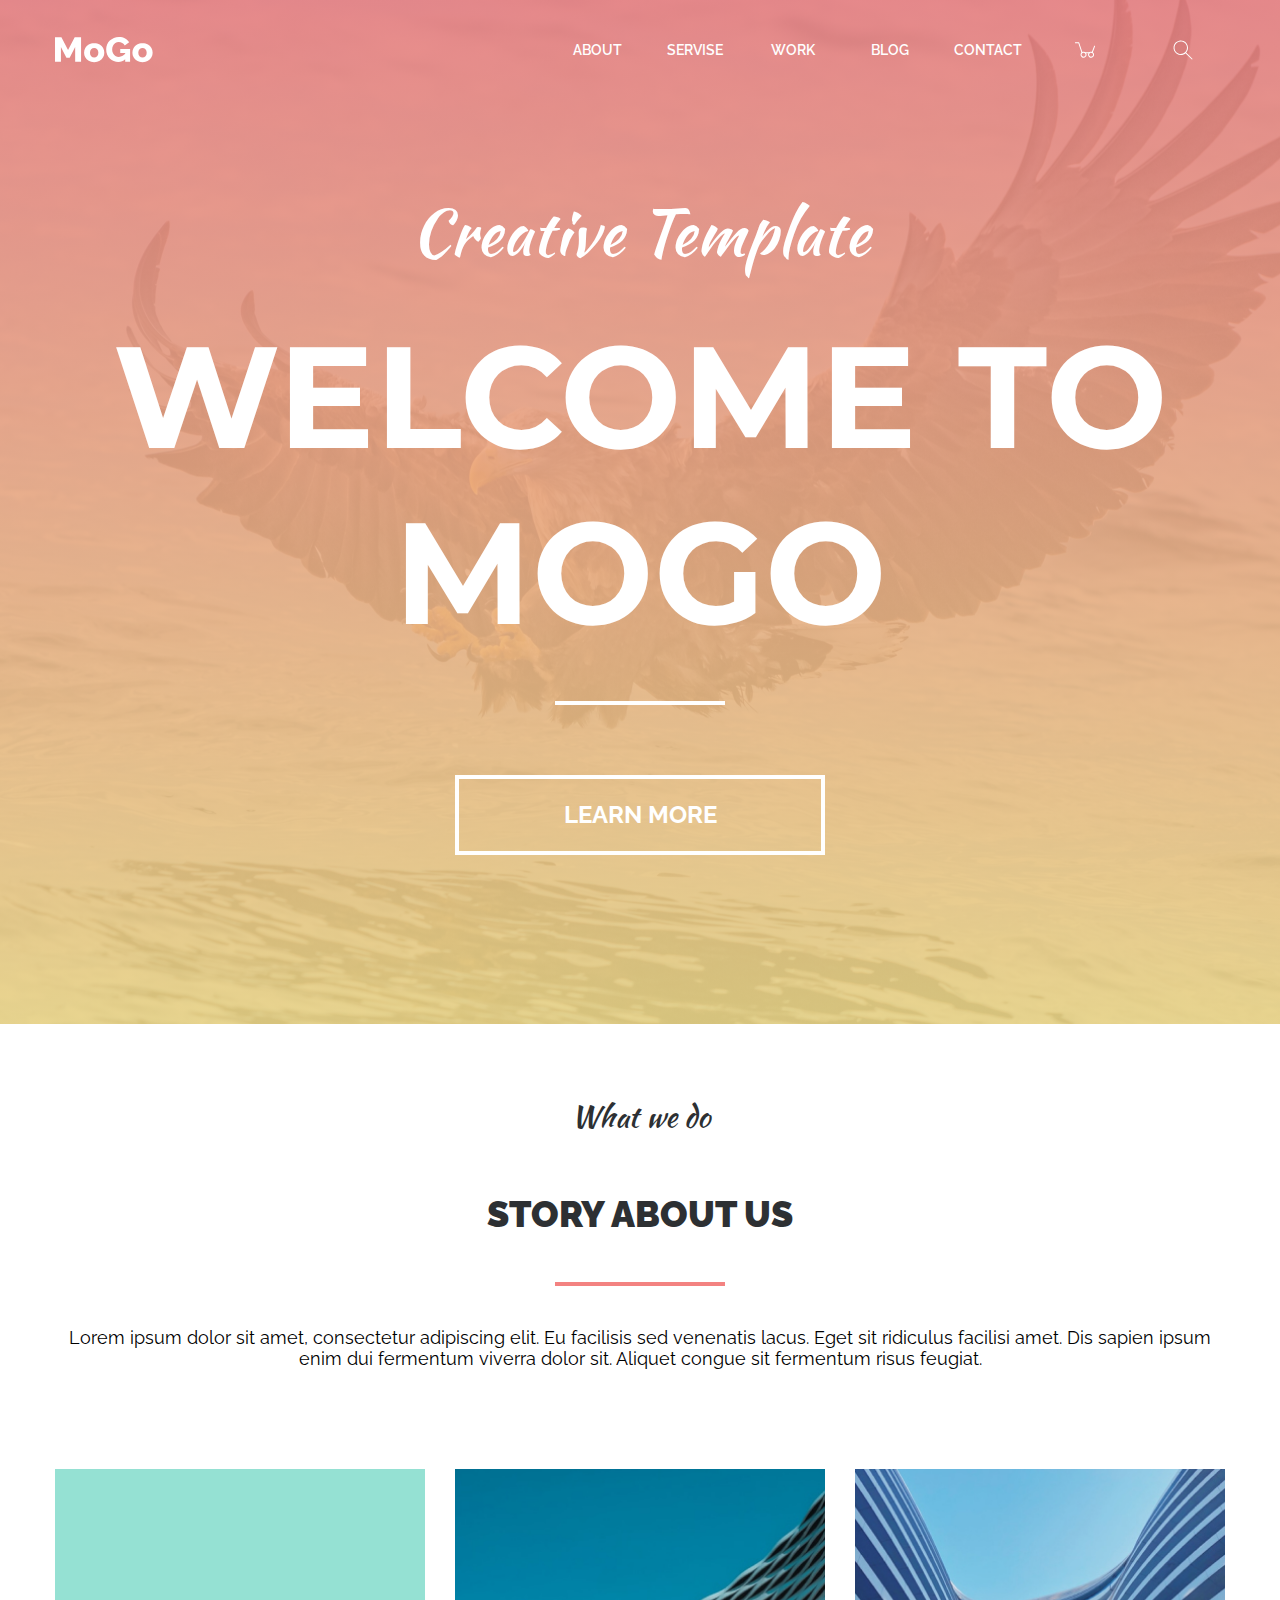
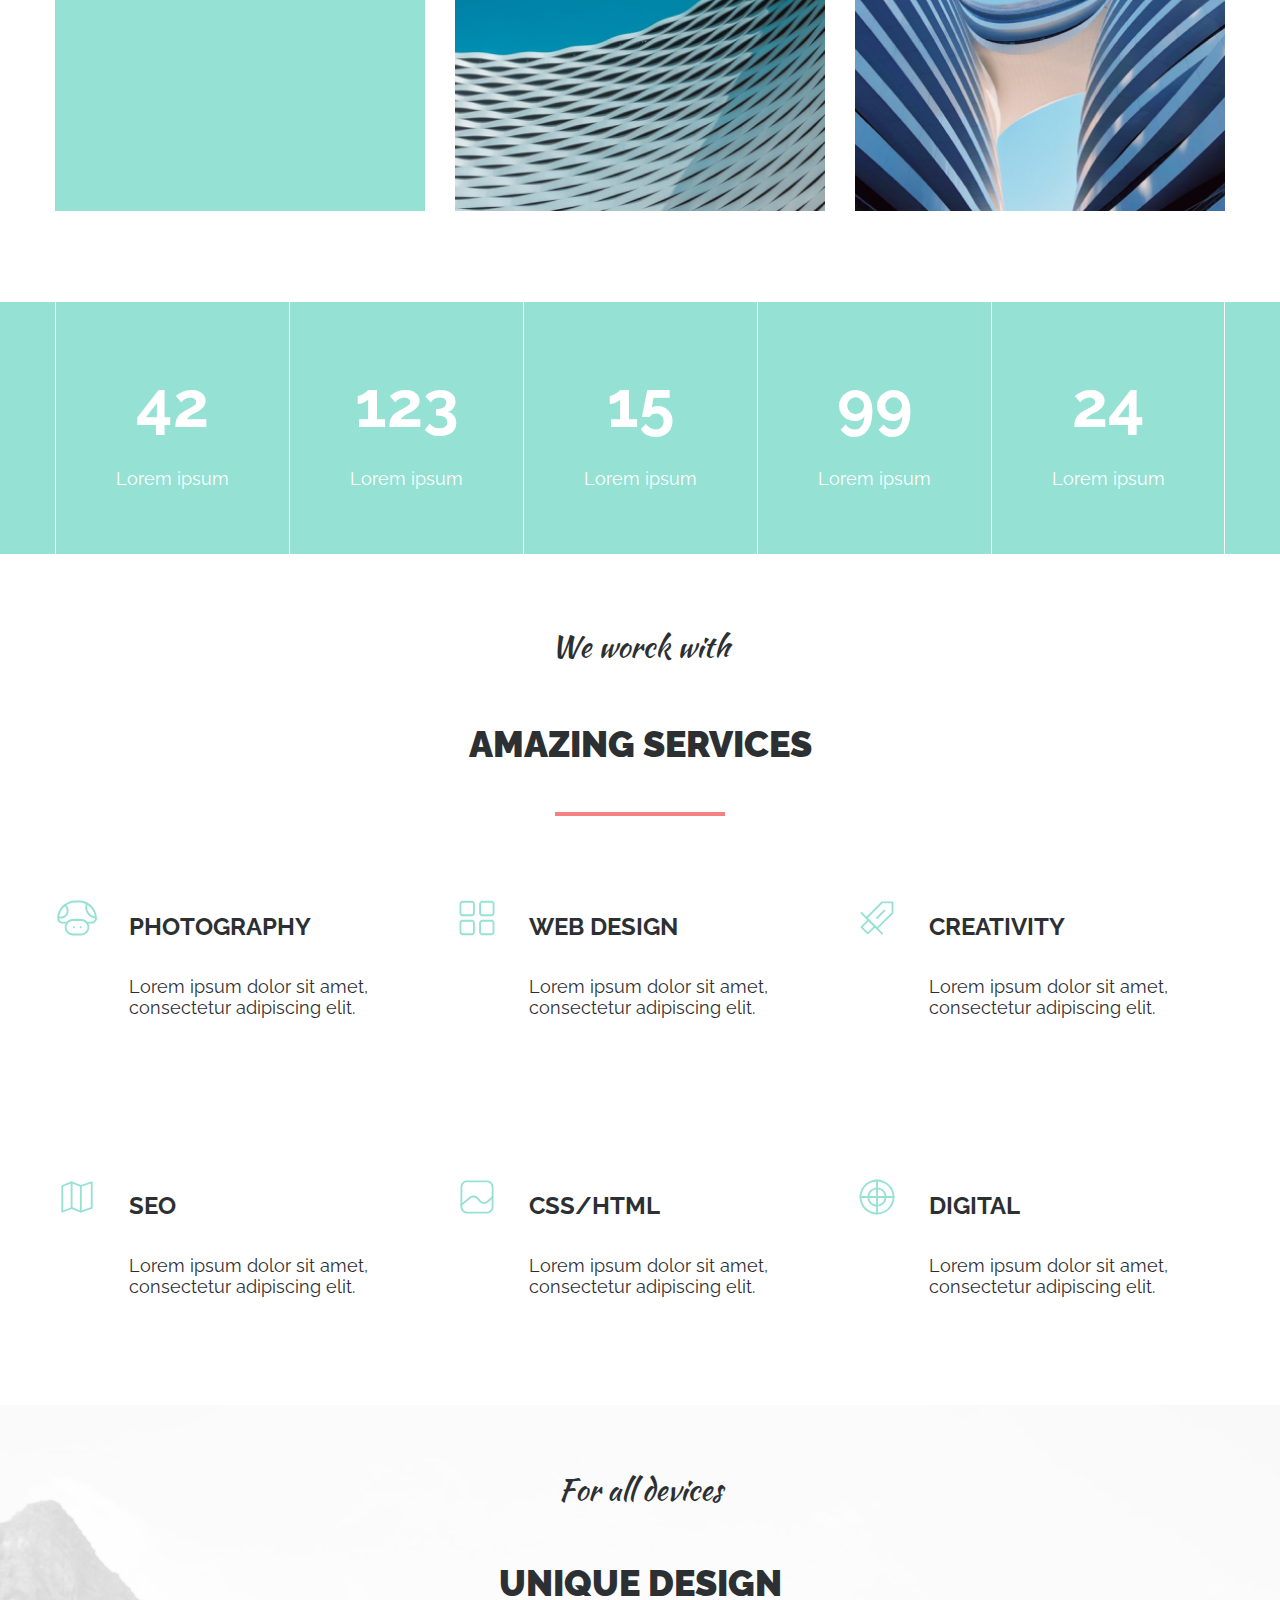
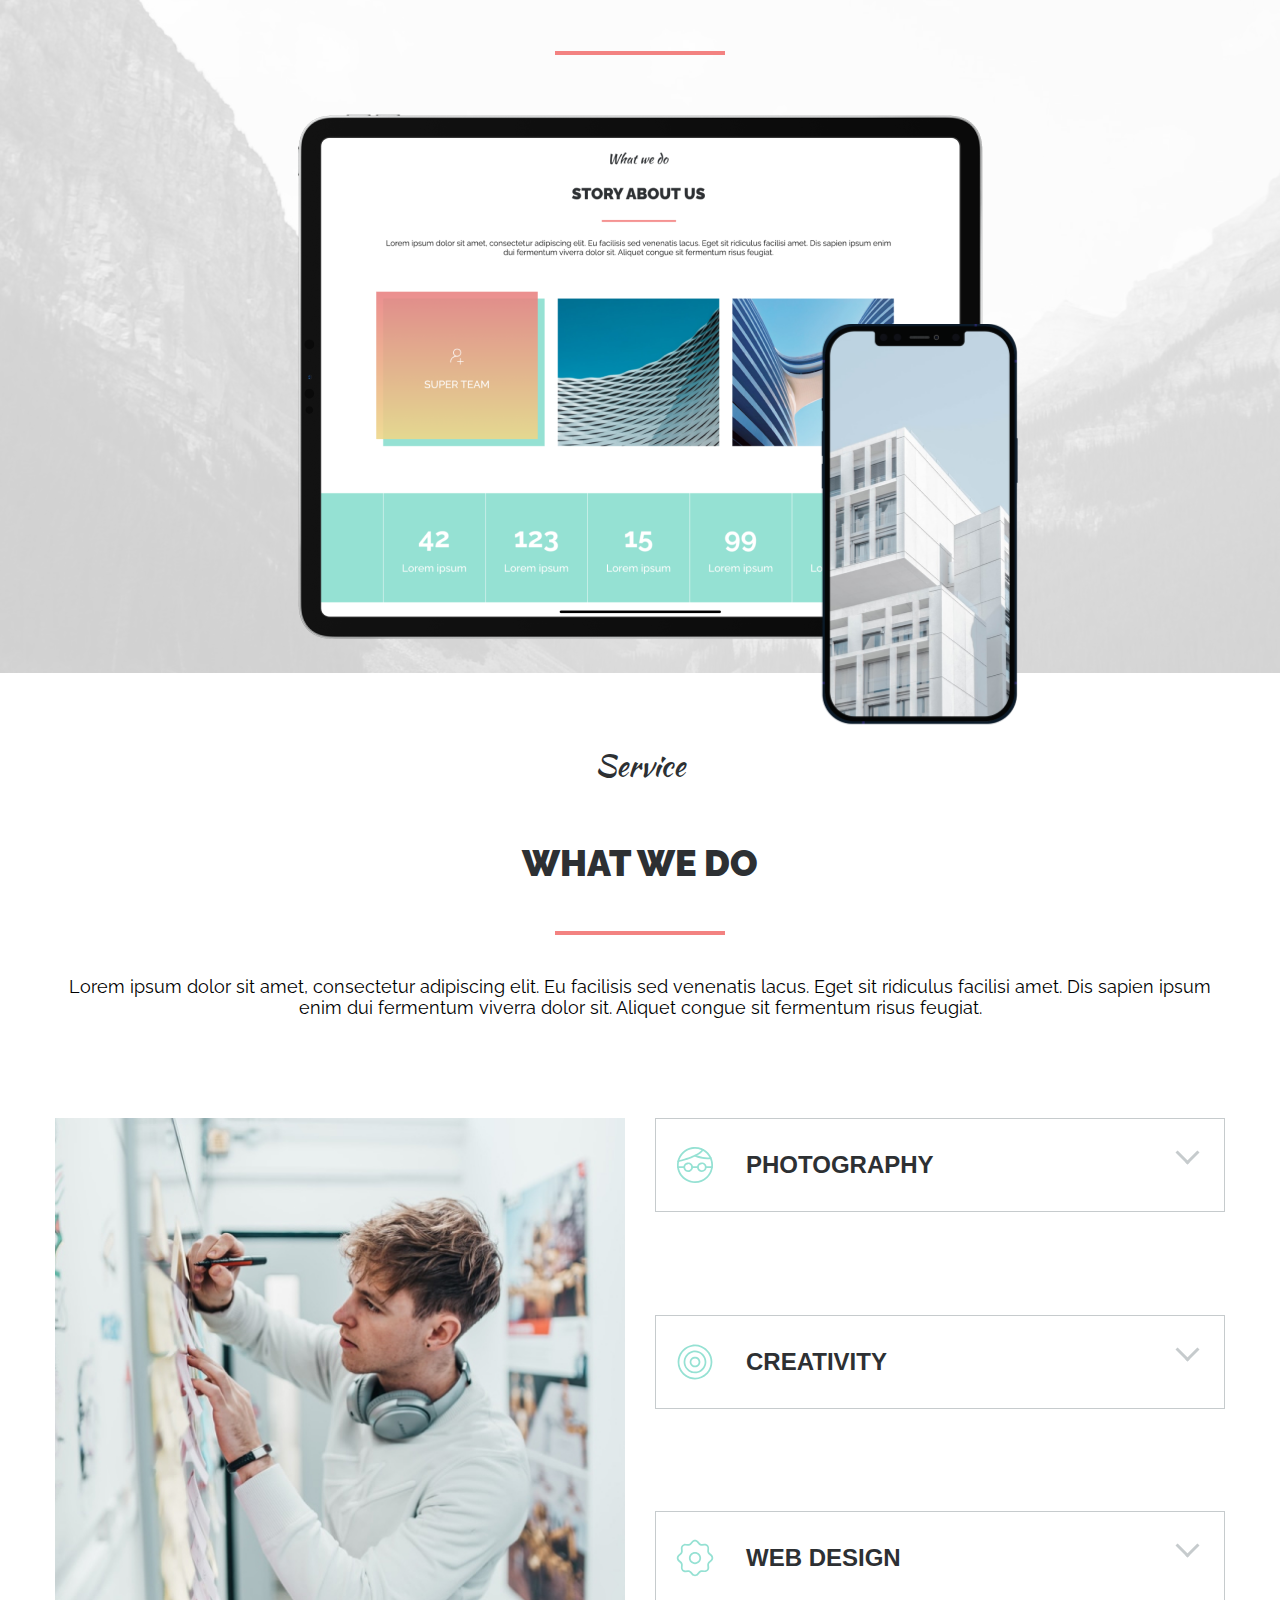
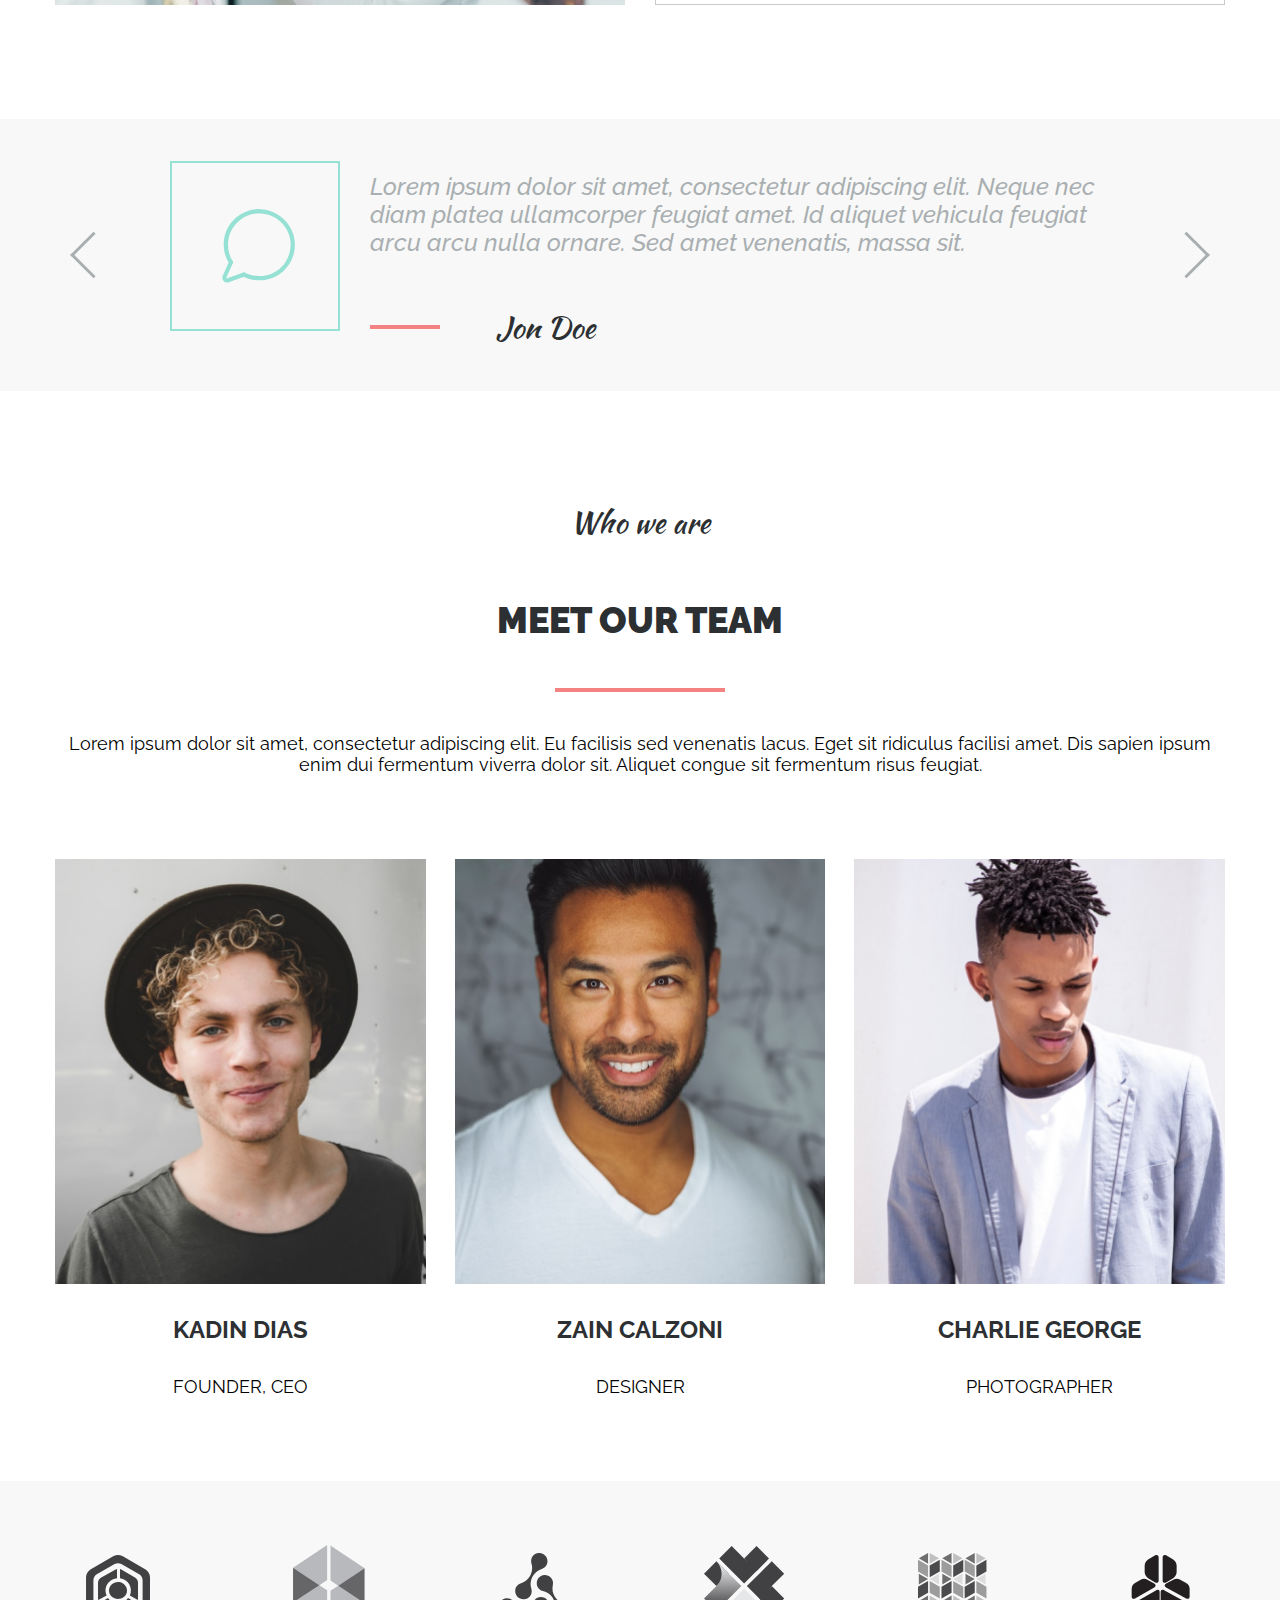
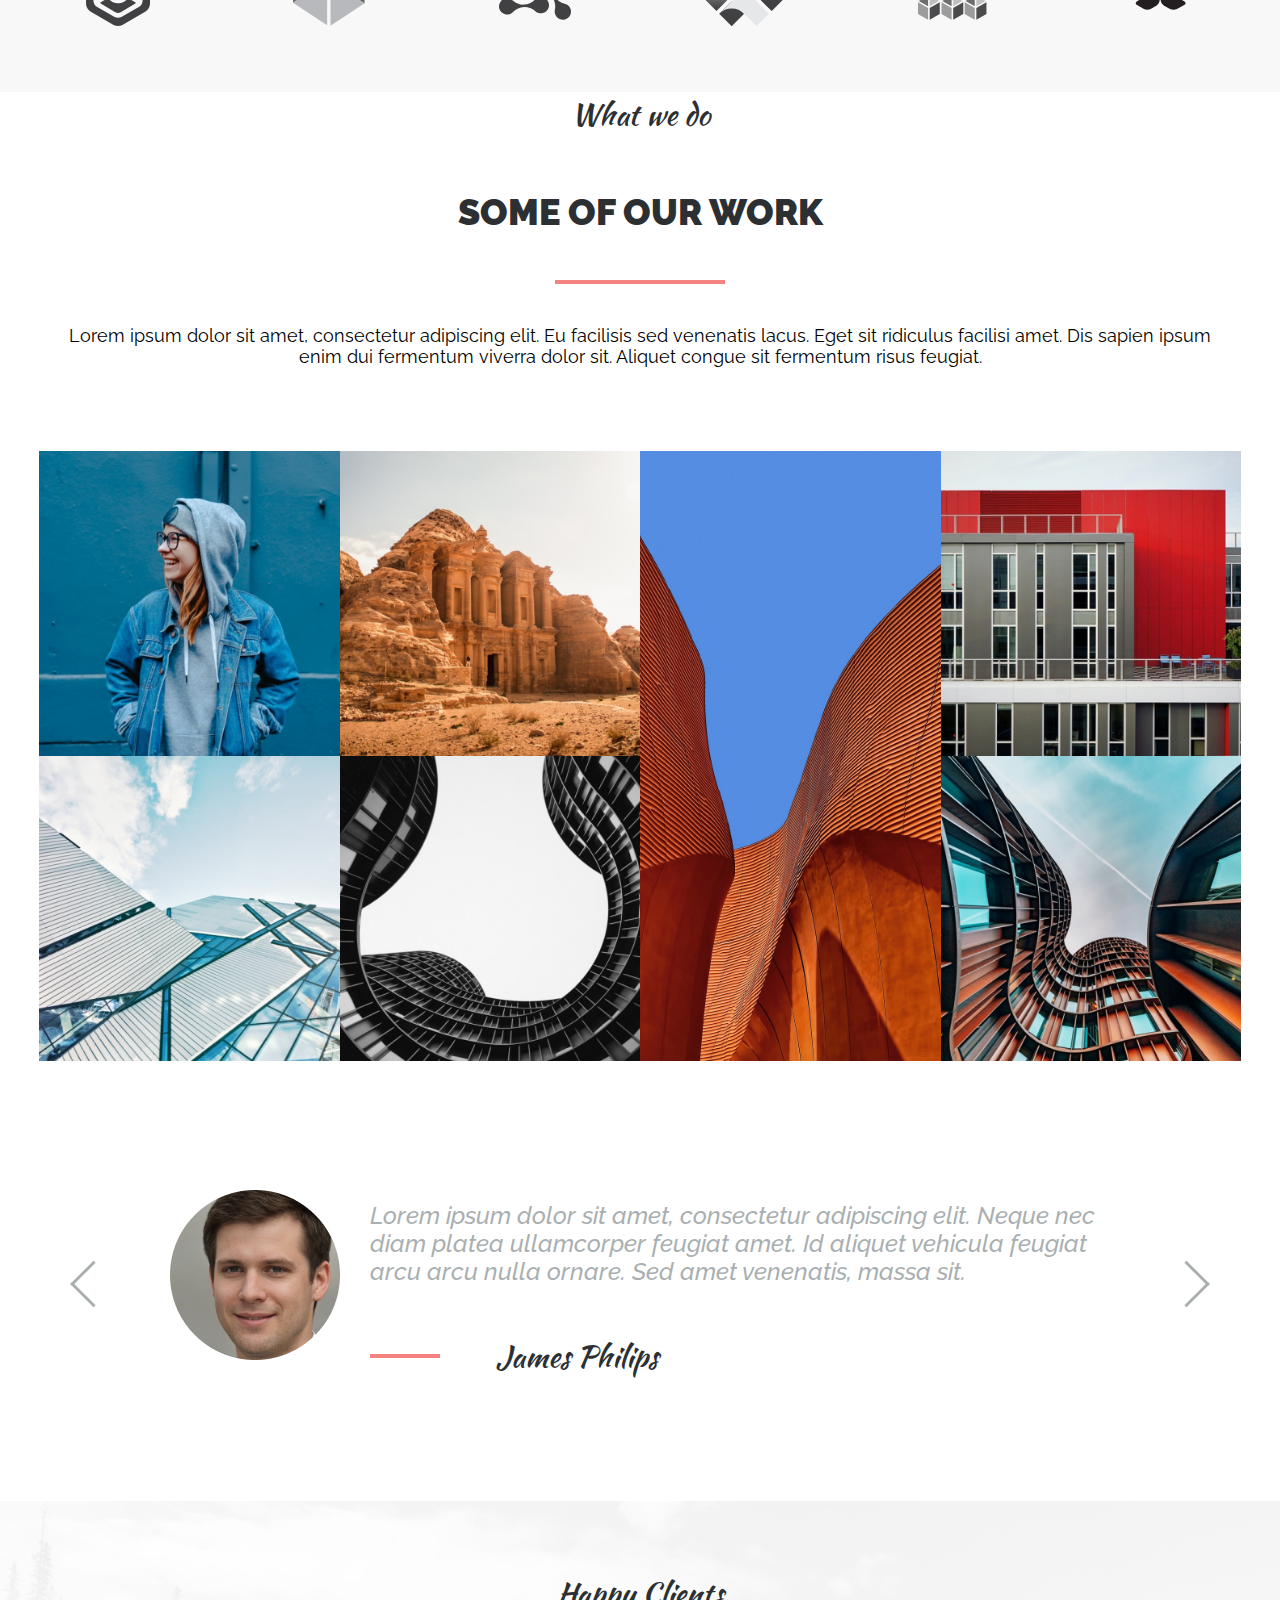
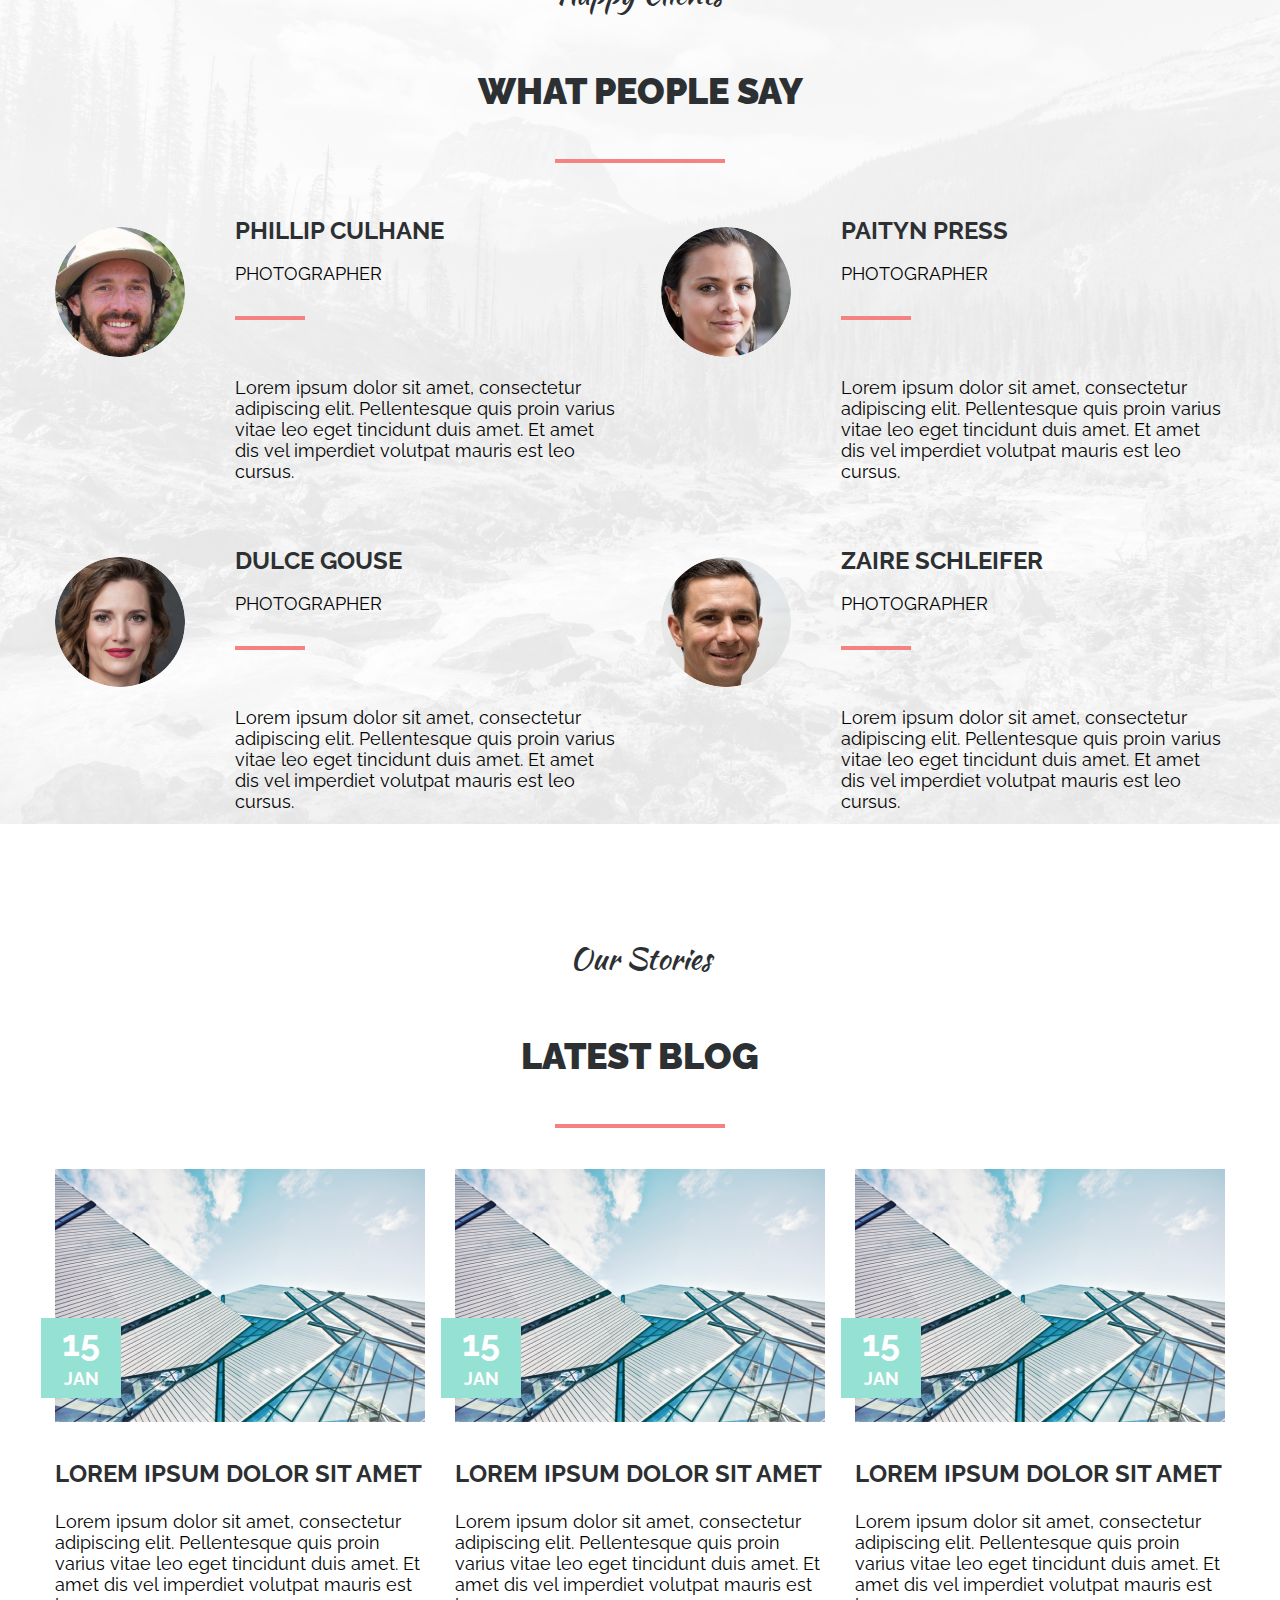
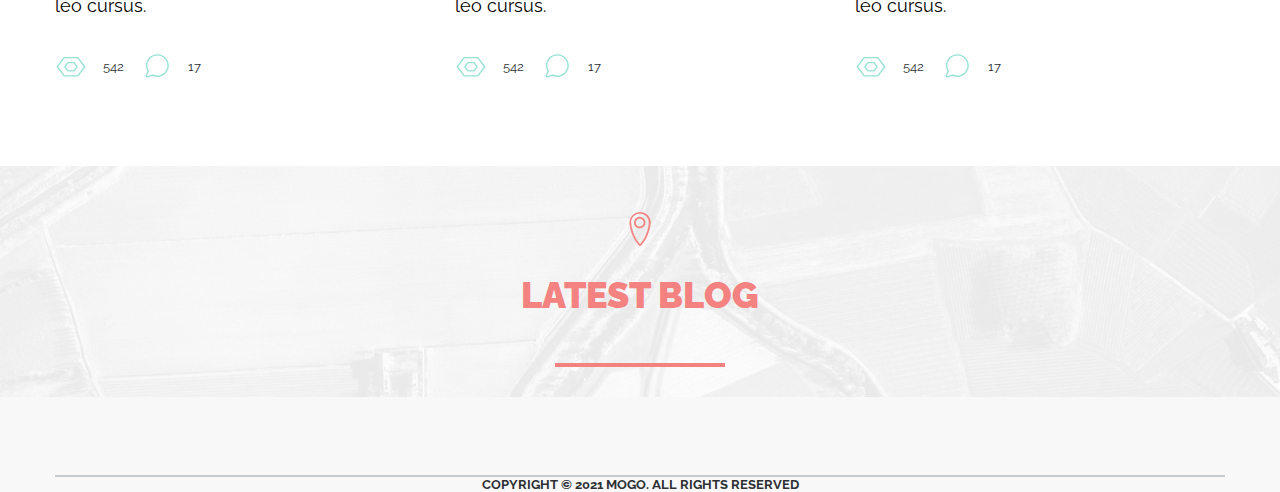
<file: Final work/index.html>
<!DOCTYPE html>
<html lang="en">
<head>
    <meta charset="UTF-8">
    <meta http-equiv="X-UA-Compatible" content="IE=edge">
    <meta name="viewport" content="width=device-width, initial-scale=1.0">
    <link rel="preconnect" href="https://fonts.googleapis.com">
    <link rel="preconnect" href="https://fonts.gstatic.com" crossorigin>
    <link href="https://fonts.googleapis.com/css2?family=Kaushan+Script&family=Montserrat:wght@700&family=Raleway:ital,wght@0,400;0,700;0,900;1,500&display=swap" rel="stylesheet">
    <link rel="stylesheet" href="css/style.css">
    <link rel="stylesheet" href="css/media.css">
    <link rel="icon" href="img/favicon.svg">
    <title>MoGo</title>
</head>
<body>
    <header class="header">
        <div class="container">
            <div class="header__menu">
                <a href="#" class="header__logo"><img src="img/MoGo.svg" alt="logo"></a>
                <nav class="header__nav">
                    <ul class="header__nav-list">
                        <li><a href="#" class="nav-list-link">about</a></li>
                        <li><a href="#" class="nav-list-link">servise</a></li>
                        <li><a href="#" class="nav-list-link">work</a></li>
                        <li><a href="#" class="nav-list-link">blog</a></li>
                        <li><a href="#" class="nav-list-link">contact</a></li>
                        <li><a href="#" class="nav-list-link"><i class="ico ico-basket"></i></a></li>
                        <li><a href="#" class="nav-list-link"><i class="ico ico-search"></i></a></li>
                    </ul>
                </nav>
            </div>
            <div class="hidden-menu">
                <a href="#" class="header__logo"><img src="img/MoGo.svg" alt="logo"></a>
                <input type="checkbox" id="check" class="check-menu">
                <label for="check" class="burger-menu">
                    <span class="burger-line ln1"></span>
                    <span class="burger-line ln2"></span>
                    <span class="burger-line ln3"></span>
                    <span class="burger-line ln4"></span>
                </label>
                <nav class="nav-toggle">
                    <ul>
                        <li><a href="#" class="nav-list-link">about</a></li>
                        <li><a href="#" class="nav-list-link">servise</a></li>
                        <li><a href="#" class="nav-list-link">work</a></li>
                        <li><a href="#" class="nav-list-link">blog</a></li>
                        <li><a href="#" class="nav-list-link">contact</a></li>
                    </ul>          
                </nav> 
            </div>
            <h4 class="over-title header__over-title">creative template</h4>
            <h1 class="title header__title">welcome to mogo</h1>
            <div class="line header__line"></div>
            <a href="#" class="button button-standart">learn more</a>
        </div>
    </header>
    <section class="story">
        <div class="container">
            <h4 class="over-title">What we do</h4>
            <h2 class="title">story about us</h2>
            <div class="line"></div>
            <p class="text-under-line">Lorem ipsum dolor sit amet, consectetur adipiscing elit. Eu facilisis sed venenatis lacus. Eget sit ridiculus facilisi amet. Dis sapien ipsum enim dui fermentum viverra dolor sit. Aliquet congue sit fermentum risus feugiat.</p>
            <div class="story__img">
                <div class="story__img-item">
                    <img src="img/super_team_1.jpg" alt="image">
                    <div class="super-team">
                        <div class="super__team-icon"></div>
                        <div class="super__team-name">super team</div>
                    </div>
                </div>
                <div class="story__img-item">
                    <img src="img/super_team_2.jpg" alt="image">
                    <div class="super-team">
                        <div class="super__team-icon"></div>
                        <div class="super__team-name">super team</div>
                    </div>
                </div>
                <div class="story__img-item">
                    <img src="img/super_team_3.jpg" alt="image">
                    <div class="super-team">
                        <div class="super__team-icon"></div>
                        <div class="super__team-name">super team</div>
                    </div>
                </div>
            </div>
        </div>
    </section>
    <section class="numbers">
        <div class="container">
            <div class="numbers__wrapper">
                <div class="numbers__item">
                    <div class="numbers__num">42</div>
                    <p>Lorem ipsum</p>
                </div>
                <div class="numbers__item">
                    <div class="numbers__num">123</div>
                    <p>Lorem ipsum</p>
                </div>
                <div class="numbers__item">
                    <div class="numbers__num">15</div>
                    <p>Lorem ipsum</p>
                </div>
                <div class="numbers__item">
                    <div class="numbers__num">99</div>
                    <p>Lorem ipsum</p>
                </div>
                <div class="numbers__item">
                    <div class="numbers__num">24</div>
                    <p>Lorem ipsum</p>
                </div>
            </div>
        </div>
    </section>
    <section class="amazing">
        <div class="container">
            <h4 class="over-title">We worck with</h4>
            <h2 class="title">amazing services</h2>
            <div class="line"></div>
            <section class="amazing__services">
                <div class="amazing__services-item">
                    <div class="services-item-ico ico-photo"></div>
                    <div class="services-item-info">
                        <h3 class="item-title">photography</h3>
                        <p>Lorem ipsum dolor sit amet, consectetur adipiscing elit.</p>
                    </div>
                </div>
                <div class="amazing__services-item">
                    <div class="services-item-ico ico-web"></div>
                    <div class="services-item-info">
                        <h3 class="item-title">web design</h3>
                        <p>Lorem ipsum dolor sit amet, consectetur adipiscing elit.</p>
                    </div>
                </div>
                <div class="amazing__services-item">
                    <div class="services-item-ico ico-creativ"></div>
                    <div class="services-item-info">
                        <h3 class="item-title">creativity</h3>
                        <p>Lorem ipsum dolor sit amet, consectetur adipiscing elit.</p>
                    </div>
                </div>
                <div class="amazing__services-item">
                    <div class="services-item-ico ico-seo"></div>
                    <div class="services-item-info">
                        <h3 class="item-title">seo</h3>
                        <p>Lorem ipsum dolor sit amet, consectetur adipiscing elit.</p>
                    </div>
                </div>
                <div class="amazing__services-item">
                    <div class="services-item-ico ico-css"></div>
                    <div class="services-item-info">
                        <h3 class="item-title">css/html</h3>
                        <p>Lorem ipsum dolor sit amet, consectetur adipiscing elit.</p>
                    </div>
                </div>
                <div class="amazing__services-item">
                    <div class="services-item-ico ico-digital"></div>
                    <div class="services-item-info">
                        <h3 class="item-title">digital</h3>
                        <p>Lorem ipsum dolor sit amet, consectetur adipiscing elit.</p>
                    </div>
                </div>
            </section>
        </div>
    </section>
    <section class="unique-design">
        <div class="container">
            <h4 class="over-title">For all  devices</h4>
            <h2 class="title">unique design</h2>
            <div class="line"></div>
            <div class="tablet">
                <div class="mobail"></div>
            </div>
        </div>
    </section>
    <section class="service">
        <div class="container">
            <h4 class="over-title">Service</h4>
            <h2 class="title">what we do</h2>
            <div class="line"></div>
            <p class="text-under-line">Lorem ipsum dolor sit amet, consectetur adipiscing elit. Eu facilisis sed venenatis lacus. Eget sit ridiculus facilisi amet. Dis sapien ipsum enim dui fermentum viverra dolor sit. Aliquet congue sit fermentum risus feugiat.</p>
            <div class="service__content">
                <div class="service__content-img"><img src="img/service.jpg" alt="photo"></div>
                <div class="service__content-work">
                    <div class="content-work-item">                       
                        <div class="work-item-ico ico-serv-photo"></div>
                        <button class="accordion item-title">photography</button>                      
                        <div class="panel"><p>Lorem ipsum dolor sit amet, consectetur adipiscing elit. Eros, nunc, rhoncus, id tincidunt tellus rhoncus ornare. Amet, et elementum enim mattis. Purus volutpat sagittis ut adipiscing congue euismod sit enim fringilla. Proin viverra nibh in vel ut pulvinar nec senectus. Justo, id ac facilisis fringilla fermentum sed nunc aenean.</p></div>
                    </div>
                    <div class="content-work-item">
                        <div class="work-item-ico ico-serv-creat"></div>
                        <button class="accordion item-title">creativity</button>
                        <div class="panel"><p>Lorem ipsum dolor sit amet, consectetur adipiscing elit. Eros, nunc, rhoncus, id tincidunt tellus rhoncus ornare. Amet, et elementum enim mattis. Purus volutpat sagittis ut adipiscing congue euismod sit enim fringilla. Proin viverra nibh in vel ut pulvinar nec senectus. Justo, id ac facilisis fringilla fermentum sed nunc aenean.</p></div>
                    </div>
                    <div class="content-work-item">
                        <div class="work-item-ico ico-serv-web"></div>
                        <button class="accordion item-title">web design</button>
                        <div class="panel"><p>Lorem ipsum dolor sit amet, consectetur adipiscing elit. Eros, nunc, rhoncus, id tincidunt tellus rhoncus ornare. Amet, et elementum enim mattis. Purus volutpat sagittis ut adipiscing congue euismod sit enim fringilla. Proin viverra nibh in vel ut pulvinar nec senectus. Justo, id ac facilisis fringilla fermentum sed nunc aenean.</p></div>
                    </div>
                </div>
            </div>
        </div>
    </section>
    <section class="feedback">
        <div class="container">
            <div class="feedback__user">
                <div class="feedback__user-avatar"></div>
                <div class="feedback__user-cont">
                    <p class="feedback__user-msg">Lorem ipsum dolor sit amet, consectetur adipiscing elit. Neque nec diam platea ullamcorper feugiat amet. Id aliquet vehicula feugiat arcu arcu nulla ornare. Sed amet venenatis, massa sit.</p>
                    <div class="feedback__user-info">
                        <div class="line short-line"></div>
                        <h4 class="over-title feedback__user-name">Jon Doe</h4>
                    </div>
                </div>
            </div>
        </div>
    </section>
    <section class="team">
        <div class="container">
            <h4 class="over-title">Who we are</h4>
            <h2 class="title">meet our team</h2>
            <div class="line"></div>
            <p class="text-under-line">Lorem ipsum dolor sit amet, consectetur adipiscing elit. Eu facilisis sed venenatis lacus. Eget sit ridiculus facilisi amet. Dis sapien ipsum enim dui fermentum viverra dolor sit. Aliquet congue sit fermentum risus feugiat.</p>
            <div class="team__wrapper">
                <div class="team__worker">
                    <div class="team__worker-avatar">
                        <img src="img/kadin.jpg" alt="Kadin Dias">
                        <div class="team__gradient super-team"></div>
                        <div class="team__worker-social">
                            <a href="#" class="links"><i class="ico ico-facebook"></i></a>
                            <a href="#" class="links"><i class="ico ico-twitter "></i></a>
                            <a href="#" class="links"><i class="ico ico-pinterest"></i></a>
                            <a href="#" class="links"><i class="ico ico-instagram"></i></a>
                        </div>
                    </div>
                    <h3 class="item-title team__worker-name">Kadin Dias</h3>
                    <p class="team__worker-job">founder, ceo</p>
                </div>
                <div class="team__worker">
                    <div class="team__worker-avatar">
                        <img src="img/zain.jpg" alt="Zain Calzoni">
                        <div class="team__gradient super-team"></div>
                        <div class="team__worker-social">
                            <a href="#" class="links"><i class="ico ico-facebook"></i></a>
                            <a href="#" class="links"><i class="ico ico-twitter "></i></a>
                            <a href="#" class="links"><i class="ico ico-pinterest"></i></a>
                            <a href="#" class="links"><i class="ico ico-instagram"></i></a>
                        </div>
                    </div>
                    <h3 class="item-title team__worker-name">Zain Calzoni</h3>
                    <p class="team__worker-job">designer</p>
                </div>
                <div class="team__worker">
                    <div class="team__worker-avatar">
                        <img src="img/charlie.jpg" alt="Charlie George">
                        <div class="team__gradient super-team"></div>
                        <div class="team__worker-social">
                            <a href="#" class="links"><i class="ico ico-facebook"></i></a>
                            <a href="#" class="links"><i class="ico ico-twitter "></i></a>
                            <a href="#" class="links"><i class="ico ico-pinterest"></i></a>
                            <a href="#" class="links"><i class="ico ico-instagram"></i></a>
                        </div>
                    </div>
                    <h3 class="item-title team__worker-name">Charlie George</h3>
                    <p class="team__worker-job">photographer</p>
                </div>
            </div>
        </div>
    </section>
    <section class="partners">
        <div class="container">
            <div class="partners__social">
                <a href="#" class="links"><i class="ico ico-partn1-logo"></i></a>
                <a href="#" class="links"><i class="ico ico-partn2-logo"></i></a>
                <a href="#" class="links"><i class="ico ico-partn3-logo"></i></a>
                <a href="#" class="links"><i class="ico ico-partn4-logo"></i></a>
                <a href="#" class="links"><i class="ico ico-partn5-logo"></i></a>
                <a href="#" class="links"><i class="ico ico-partn6-logo"></i></a>
            </div>
        </div>
    </section>
    <section class="our-work">
        <div class="container">
            <h4 class="over-title">What we do</h4>
            <h2 class="title">some of our work</h2>
            <div class="line"></div>
            <p class="text-under-line">Lorem ipsum dolor sit amet, consectetur adipiscing elit. Eu facilisis sed venenatis lacus. Eget sit ridiculus facilisi amet. Dis sapien ipsum enim dui fermentum viverra dolor sit. Aliquet congue sit fermentum risus feugiat.</p>
            <div class="our-work__gallery">
                <div class="gallery-pic">
                    <img src="img/gallery-pic1.jpg" alt="photo">
                    <div class="gallery-grad">
                        <div class="gallery-grad-ico"></div>
                        <h3 class="item-title">creatively design</h3>
                        <div class="gallery-grad-text">Lorem ipsum dolor sit</div>
                    </div>
                </div>
                <div class="gallery-pic">
                    <img src="img/gallery-pic2.jpg" alt="photo">
                    <div class="gallery-grad">
                        <div class="gallery-grad-ico"></div>
                        <h3 class="item-title">creatively design</h3>
                        <div class="gallery-grad-text">Lorem ipsum dolor sit</div>
                    </div>
                </div>
                <div class="gallery-pic">
                    <img src="img/gallery-pic3.jpg" alt="photo">
                    <div class="gallery-grad">
                        <div class="gallery-grad-ico"></div>
                        <h3 class="item-title">creatively design</h3>
                        <div class="gallery-grad-text">Lorem ipsum dolor sit</div>
                    </div>
                </div>
                <div class="gallery-pic">
                    <img src="img/gallery-pic4.jpg" alt="photo">
                    <div class="gallery-grad">
                        <div class="gallery-grad-ico"></div>
                        <h3 class="item-title">creatively design</h3>
                        <div class="gallery-grad-text">Lorem ipsum dolor sit</div>
                    </div>
                </div>
                <div class="gallery-pic">
                    <img src="img/gallery-pic5.jpg" alt="photo">
                    <div class="gallery-grad">
                        <div class="gallery-grad-ico"></div>
                        <h3 class="item-title">creatively design</h3>
                        <div class="gallery-grad-text">Lorem ipsum dolor sit</div>
                    </div>
                </div>
                <div class="gallery-pic">
                    <img src="img/gallery-pic6.jpg" alt="photo">
                    <div class="gallery-grad">
                        <div class="gallery-grad-ico"></div>
                        <h3 class="item-title">creatively design</h3>
                        <div class="gallery-grad-text">Lorem ipsum dolor sit</div>
                    </div>
                </div>
                <div class="gallery-pic">
                    <img src="img/gallery-pic7.jpg" alt="photo">
                    <div class="gallery-grad">
                        <div class="gallery-grad-ico"></div>
                        <h3 class="item-title">creatively design</h3>
                        <div class="gallery-grad-text">Lorem ipsum dolor sit</div>
                    </div>
                </div>
            </div>
        </div>
    </section>
    <section class="feedback-2">
        <div class="container">
            <div class="feedback__user">
                <div class="feedback__user-avatar"><img src="img/James-Philips.jpg" alt=""></div>
                <div class="feedback__user-cont">
                    <p class="feedback__user-msg">Lorem ipsum dolor sit amet, consectetur adipiscing elit. Neque nec diam platea ullamcorper feugiat amet. Id aliquet vehicula feugiat arcu arcu nulla ornare. Sed amet venenatis, massa sit.</p>
                    <div class="feedback__user-info">
                        <div class="line short-line"></div>
                        <h4 class="over-title feedback__user-name">James Philips</h4>
                    </div>
                </div>
            </div>
        </div>
    </section>
    <section class="clients">
        <div class="container">
            <h4 class="over-title">Happy Clients</h4>
            <h2 class="title">what people say</h2>
            <div class="line"></div>
            <div class="clients__wrapper">
                <div class="clients__user">
                    <div class="clients__user-avatar">
                        <img src="img/Phillip.jpg" alt="Phillip Culhane">
                    </div>
                    <div class="clients__user-info">
                        <h3 class="item-title clients__user-name">Phillip Culhane</h3>
                        <div class="clients__user-job">photographer</div>
                        <div class="line short-line"></div>
                        <p>Lorem ipsum dolor sit amet, consectetur adipiscing elit. Pellentesque quis proin varius vitae leo eget tincidunt duis amet. Et amet dis vel imperdiet volutpat mauris est leo cursus.</p>
                    </div>         
                </div>
                <div class="clients__user">
                    <div class="clients__user-avatar">
                        <img src="img/Paityn.jpg" alt="Paityn Press">
                    </div>
                    <div class="clients__user-info">
                        <h3 class="item-title clients__user-name">Paityn Press</h3>
                        <div class="clients__user-job">photographer</div>
                        <div class="line short-line"></div>
                        <p>Lorem ipsum dolor sit amet, consectetur adipiscing elit. Pellentesque quis proin varius vitae leo eget tincidunt duis amet. Et amet dis vel imperdiet volutpat mauris est leo cursus.</p>
                    </div>         
                </div>
                <div class="clients__user">
                    <div class="clients__user-avatar">
                        <img src="img/Dulce.jpg" alt="Dulce Gouse">
                    </div>
                    <div class="clients__user-info">
                        <h3 class="item-title clients__user-name">Dulce Gouse</h3>
                        <div class="clients__user-job">photographer</div>
                        <div class="line short-line"></div>
                        <p>Lorem ipsum dolor sit amet, consectetur adipiscing elit. Pellentesque quis proin varius vitae leo eget tincidunt duis amet. Et amet dis vel imperdiet volutpat mauris est leo cursus.</p>
                    </div>         
                </div>
                <div class="clients__user">
                    <div class="clients__user-avatar">
                        <img src="img/Zaire.jpg" alt="Zaire Schleifer">
                    </div>
                    <div class="clients__user-info">
                        <h3 class="item-title clients__user-name">Zaire Schleifer</h3>
                        <div class="clients__user-job">photographer</div>
                        <div class="line short-line"></div>
                        <p>Lorem ipsum dolor sit amet, consectetur adipiscing elit. Pellentesque quis proin varius vitae leo eget tincidunt duis amet. Et amet dis vel imperdiet volutpat mauris est leo cursus.</p>
                    </div>         
                </div>
            </div>
        </div>
    </section>
    <section class="stories">
        <div class="container">
            <h4 class="over-title">Our Stories</h4>
            <h2 class="title">Latest blog</h2>
            <div class="line"></div>
            <div class="stories__wrapper">
                <div class="stories__item">
                    <div class="stories__item-pic">
                        <img src="img/stories-blog.jpg" alt="stories-blog">
                        <div class="stories__item-pic-date"><span>15</span>jan</div>
                    </div>
                    <h3 class="item-title">Lorem ipsum dolor sit amet</h3>
                    <p class="stories__item-text">Lorem ipsum dolor sit amet, consectetur adipiscing elit. Pellentesque quis proin varius vitae leo eget tincidunt duis amet. Et amet dis vel imperdiet volutpat mauris est leo cursus.</p>
                    <div class="stories__item-feed">
                        <div class="stories__item-views ico"></div>
                        <div class="stories__item-views-col">542</div>
                        <a href="#" class="links"><i class="ico ico-stories-msg"></i></a>
                        <div class="stories__item-msg-col">17</div>
                    </div>
                </div>
                <div class="stories__item">
                    <div class="stories__item-pic">
                        <img src="img/stories-blog.jpg" alt="stories-blog">
                        <div class="stories__item-pic-date"><span>15</span>jan</div>
                    </div>
                    <h3 class="item-title">Lorem ipsum dolor sit amet</h3>
                    <p class="stories__item-text">Lorem ipsum dolor sit amet, consectetur adipiscing elit. Pellentesque quis proin varius vitae leo eget tincidunt duis amet. Et amet dis vel imperdiet volutpat mauris est leo cursus.</p>
                    <div class="stories__item-feed">
                        <div class="stories__item-views ico"></div>
                        <div class="stories__item-views-col">542</div>
                        <a href="#" class="links"><i class="ico ico-stories-msg"></i></a>
                        <div class="stories__item-msg-col">17</div>
                    </div>
                </div>
                <div class="stories__item">
                    <div class="stories__item-pic">
                        <img src="img/stories-blog.jpg" alt="stories-blog">
                        <div class="stories__item-pic-date"><span>15</span>jan</div>
                    </div>
                    <h3 class="item-title">Lorem ipsum dolor sit amet</h3>
                    <p class="stories__item-text">Lorem ipsum dolor sit amet, consectetur adipiscing elit. Pellentesque quis proin varius vitae leo eget tincidunt duis amet. Et amet dis vel imperdiet volutpat mauris est leo cursus.</p>
                    <div class="stories__item-feed">
                        <div class="stories__item-views ico"></div>
                        <div class="stories__item-views-col">542</div>
                        <a href="#" class="links"><i class="ico ico-stories-msg"></i></a>
                        <div class="stories__item-msg-col">17</div>
                    </div>
                </div>
            </div>
        </div>
    </section>
    <section class="map">
        <div class="container">
            <div class="map__ico"></div>
            <h2 class="title">Latest blog</h2>
            <div class="line"></div>
        </div>
    </section>
    <footer class="footer">
        <div class="container">
            <div class="footer__wrapper">

            </div>
            <div class="copy">Copyright &copy 2021 mogo. All Rights Reserved</div>
        </div>
    </footer>
    <script>
        var acc = document.getElementsByClassName("accordion");
        var i;
        
        for (i = 0; i < acc.length; i++) {
          acc[i].addEventListener("click", function() {
            this.classList.toggle("active");
            var panel = this.nextElementSibling;
            if (panel.style.maxHeight){
              panel.style.maxHeight = null;
            } else {
              panel.style.maxHeight = panel.scrollHeight + "px";
            } 
          });
        }
        </script>   
</body>
</html>
</file>
<file: Final work/css/style.css>
* {
    padding: 0;
    margin: 0;
    box-sizing: border-box;
}
body {
    font-family: 'Raleway', sans-serif;
    font-style: normal;
    font-weight: 400;
    font-size: 18px;
    line-height: 21px;
    color: #000000;
}
ul, ol {list-style-type: none;}
a, img {border: 0; outline: 0;}
a {text-decoration: none;}
.container {
    width: 1200px;
    padding: 0 16px;
    margin: 0 auto;
    text-align: center;
}
.button {
    display: flex;
    justify-content: center;
    align-items: center;
    font-family: 'Raleway';
    font-weight: 700;
    text-transform: uppercase;
    cursor: pointer;
    color: #FFFFFF;
}
.over-title {
    font-family: 'Kaushan Script', cursive;
    font-style: normal;
    font-weight: 400;
    font-size: 30px;
    line-height: 44px;
    color: #2D3033;
    margin-bottom: 55px;
}
.title {
    font-family: 'Raleway';
    font-style: normal;
    font-weight: 900;
    font-size: 36px;
    line-height: 42px;
    text-transform: uppercase;
    color: #2D3033;
    margin-bottom: 47px;
}
.item-title {
    font-weight: 700;
    font-size: 24px;
    line-height: 28px;
    text-transform: uppercase;
    color: #2D3033;
}
.line {
    height: 0;
    width: 170px;
    margin: 0 auto;
    border-bottom: 4px solid #F38281;
    margin-bottom: 41px;
}
.text-under-line {
    margin-bottom: 100px;
}

.short-line {
    width: 70px;
    margin: 0;
}
.links {display: block;}
 .ico {
    display: block;
    background-repeat: no-repeat;
    background-size: cover;
}
/*HEADER*/
.header {
    height: 1024px;
    background: linear-gradient(360deg, rgba(237, 215, 137, 0.9) 0%, rgba(233, 130, 131, 0.9) 100%), url("../img/banner.png") no-repeat top center;
    background-size: cover;
}
.header__menu {
    display: flex;
    height: 100px;
    justify-content: space-between;
    align-items: center;
    margin-bottom: 86px;
}
.header__logo {
    display: block;
    height: 26.1px;
    width: 97.64px;
}
.header__logo img {
    width: 100%;
    height: 100%;
    object-fit: cover;
}
.header__nav {
    height: 100%;
    width: 670px;
}
.header__nav-list {
    display: flex;
    height: 100%;
    justify-content: space-between;
    align-items: center;
}
.header__nav-list li {
    width: 85px;
    height: 100%;
}
.nav-list-link {
    display: flex;
    justify-content: center;
    align-items: center;
    position: relative;
    height: 100%;
    font-family: 'Raleway';
    font-style: normal;
    font-weight: 600;
    font-size: 14px;
    line-height: 16px;
    text-transform: uppercase;
    color: #FFFFFF;
}
.header__nav li a:after {
    content: "";
    display: block;
    clear: both;
    width: 0;
    height: 1px;
    background-color: #F4BF87;
    position: absolute;
    left: 0;
    bottom: 30px;
    transition: all 0.4s ease;
}
.header__nav li:active a {
    color: #F4BF87;
}
.header__nav li:active a:after {
    width: 100%;
} 
.header .ico {
    width: 24px;
    height: 24px;
}
.ico-basket {background-image: url("../img/bascket.svg");}
.ico-search {background-image: url("../img/search.svg");}
.header__over-title {
    font-family: 'Kaushan Script';
    font-style: normal;
    font-weight: 400;
    font-size: 64px;
    line-height: 93px;
    text-transform: capitalize;
    color: #FFFFFF;
    margin-bottom: 30px;
}
.header__title {
    font-family: 'Montserrat', sans-serif;
    font-style: normal;
    font-weight: 700;
    font-size: 144px;
    line-height: 176px;
    text-transform: uppercase;
    color: #FFFFFF;
    margin-bottom: 40px;
}
.header__line {
    border-bottom: 4px solid #FFFFFF;
    margin-bottom: 70px;
}
.button-standart {
    width: 370px;
    height: 80px;
    border: 4px solid #FFFFFF;
    font-size: 24px;
    line-height: 28px;
    margin: 0 auto;
}
.button-standart:hover,
.button-standart:active {
    color: #E4BE8D;
    background-color: #FFFFFF; 
}
.button-standart:active {border: 4px solid #E4BE8D;}
.hidden-menu {
    display: none;
    height: 68px;
    margin-bottom: 45px;
}
.hidden-menu .header__logo{
   z-index: 2;
}
.check-menu {
    display: none;
}
.burger-menu {
    display: block;
    position: relative;
    cursor: pointer;
    width: 35px;
    height: 23px;
    z-index: 2;
    margin-right: 10px;
}
.burger-line {
    display: block;
    position: absolute;
    background-color: white;
    width: 100%;
    height: 2px;
    border-radius: 4px;
    transition: 1s ease;
}
.ln1 {top: 0px;}
.ln2, .ln3 {    
    top: 50%;
    transform: translateY(-50%);
}
.ln4 {bottom: 0px; right: 0;}
.nav-toggle {
    display: block;
    visibility: hidden;
    opacity: 0;
    position: absolute;
    padding-top: 68px;
    left: 0;
    top: 0;
    width: 100%;
    margin: 0 auto;
    height: 695px;
    background: linear-gradient(360deg, rgba(237, 215, 137, 0.9) 0%, rgba(233, 130, 131, 0.9) 100%), url("../img/banner.png") no-repeat top center;
    background-size: cover;
}
.nav-toggle ul {
    padding-top: 50px;
}
.nav-toggle .nav-list-link {
    display: inline-flex;
    height: 30px;
    margin-bottom: 45px;
    font-weight: 700;
    font-size: 13px;
    line-height: 15px;
}
.check-menu:checked ~ .nav-toggle {
    visibility: visible;
    opacity: 1;
    transition: 1.5s ease;
}

.check-menu:checked + .burger-menu .ln1,
.check-menu:checked + .burger-menu .ln4 {
    width: 0;
}
.check-menu:checked + .burger-menu .ln2 {transform: rotate(45deg);}
.check-menu:checked + .burger-menu .ln3 {transform: rotate(-45deg);}
/*SECTION STORY*/
.story {
    padding: 70px 0 91px;
}
.story__img {
    display: flex;
    column-gap: 30px;
}
.story__img-item {
    position: relative;
    width: 33.3%;
    cursor: pointer;
}
.story__img .story__img-item:first-child img {
    display: none;
}
.story__img-item img {
    width: 100%;
    height: 100%;
    object-fit: cover;
}
.story__img-item {
    background: #95E1D3;
}
.story__img-item:hover .super-team {
    visibility: visible;
    opacity: 1;
    animation: emergence 0.5s linear 1 alternate 0s forwards, bias 0.5s linear 1 alternate 0.2s forwards;
}
.super-team {
    display: flex;
    flex-direction: column;
    justify-content: center;
    align-items: center;
    row-gap: 30px;
    width: 100%;
    height: 100%;
    background: linear-gradient(360deg, rgba(237, 215, 137, 0.9) 0%, rgba(233, 130, 131, 0.9) 100%);
    position: absolute;
    bottom: 0;
    left: 0;
    visibility: hidden;
    opacity: 0;   
}
@keyframes emergence {
    0% {opacity: 0;}
    100% {opacity: 1;}
}
@keyframes bias {
    0% {bottom: 0; left: 0;}
    100% {bottom: 16px; left: -16px;}
}
.super__team-icon {
    width: 40px;
    height: 40px;
    background-image: url("../img/super-team.svg");
    background-repeat: no-repeat;
}
.super__team-name {
    font-weight: 500;
    font-size: 24px;
    line-height: 28px;
    text-transform: uppercase;
    color: #FFFFFF;
}
/*SECTION NUMBERS*/
.numbers {
    background-color: #95E1D3;;
}
.numbers__wrapper {
    display: flex;
}
.numbers__item {
    display: flex;
    flex-direction: column;
    justify-content: center;
    height: 252px;
    width: 20%;
    border-left: 1px solid #FFFFFF;
    color: #FFFFFF;
}
.numbers__item:last-child {
    border-right: 1px solid #FFFFFF;
}
.numbers__num {
    font-weight: 700;
    font-size: 64px;
    line-height: 75px;
    margin-bottom: 26px;
}
/*SECTION AMAZING*/
.amazing {
    padding: 70px 0 91px;
}
.amazing .line {
    margin-bottom: 80px;
}
.amazing__services {
    display: grid;
    grid-template-columns: 1fr 1fr 1fr;
    grid-template-rows: 139px 139px;
    grid-gap: 140px 30px;
    justify-content: center;
}
.amazing__services-item {
    display: flex;
}
.services-item-ico {
    width: 70px;
    height: 70px;
    background-repeat: no-repeat;
    background-size: contain;
    margin-right: 30px;
}
.ico-photo {background-image: url("../img/ico-photo.svg");}
.ico-web {background-image: url("../img/ico-web.svg");}
.ico-creativ {background-image: url("../img/ico-creativ.svg");}
.ico-seo {background-image: url("../img/ico-seo.svg");}
.ico-css {background-image: url("../img/ico-css.svg");}
.ico-digital {background-image: url("../img/ico-digital.svg");}
.services-item-info {
    display: flex;
    flex-direction: column;
    justify-content: space-around;
    text-align: left;
}
.services-item-info p {
    color: #2D3033; 
}
/*SECTION UNIQUE*/
.unique-design {
    height: 868px;
    padding-top: 62px;
    background: rgba(255, 255, 255, 0.8) url("../img/banner-2.png");
    background-blend-mode: overlay;
    background-repeat: no-repeat;
    background-position: top center;
    background-size: cover;
}
.unique-design .over-title {
    margin-bottom: 51px;
}
.unique-design .line {
    margin-bottom: 59px;
}
.tablet {
    height: 525px;
    position: relative;
    background: url("../img/tablet.png");
    background-repeat: no-repeat;
    background-position: top center;
    background-size: contain;
}
.mobail {
    width: 199.89px;
    height: 411.66px;
    position: absolute;
    top: 40%;
    right: 50%;
    transform: translateX(190%);
    background: url("../img/mobail.png");
    background-repeat: no-repeat;
    background-position: center;
    background-size: contain;
}
/*SECTION SERVICE*/
.service {
    padding: 70px 0 114px;
}
.team .text-under-line {
    margin-bottom: 84px;
}
.service__content {
    display: flex;
    column-gap: 30px;
}
.service__content-img {
    width: 50%;
}
.service__content-img img {
    width: 100%;
    height: 100%;
    object-fit: cover;
}
.service__content-work {
    display: flex;
    flex-direction: column;
    justify-content: space-between;
    width: 50%;
}
.content-work-item {
    display: flex;
    flex-wrap: wrap;
    border: 1px solid #C6CBCD;
    padding: 0 18px;
}
.work-item-ico {
    width: 42px;
    background-position: center;
    background-repeat: no-repeat;
    background-size: contain;
}
.ico-serv-photo {
    background-image: url("../img/service-photo-ico.svg");
}
.ico-serv-creat {
    background-image: url("../img/service-creat-ico.svg");
}
.ico-serv-web {
    background-image: url("../img/service-web-ico.svg");
}
.accordion {
    padding-left: 30px;
    position: relative;
    height: 92px;
    background-color: #FFFFFF;
    cursor: pointer;
    justify-self: center;
    border: none;
    width: calc(100% - 42px);
    text-align: left;
    outline: none;
    transition: 0.4s;
}
.accordion:after {
    position: absolute;
    right: 10px;
    top: 25px;
    content: '';
    border: solid #C6CBCD;
    border-width: 0 3px 3px 0;
    display: block;
    padding: 7px;
    transform: rotate(45deg);
    -webkit-transform: rotate(45deg);
}
.active:after {
    content: '';
    border: solid #C6CBCD;
    border-width: 0 3px 3px 0;
    display: block;
    padding: 7px;
    transform: rotate(-135deg);
    -webkit-transform: rotate(-135deg);
    
}
.panel {
    padding: 0px;
    max-height: 0;
    overflow: hidden;
    transition: max-height 0.2s ease-out;
}
/*SECTION FEEDBACK*/
.feedback {
    padding: 42px 0 42px;
    background: #F8F8F8;
}
.feedback__user {
    width: 89.15%;
    position: relative;
    display: flex;
    justify-content: center;
    column-gap: 30px;
    margin: 0 auto;
}
.feedback__user::before {
    content: "";
    display: block;
    clear: both;
    position: absolute;
    border: solid #A9AFB1;
    border-width: 0 3px 3px 0;
    display: inline-block;
    padding: 15px;
    top: 50%;
    transform: translateY(-50%) rotate(135deg);
    left: -4%;
}
.feedback__user::after {
    content: "";
    display: block;
    clear: both;
    position: absolute;
    border: solid #A9AFB1;
    border-width: 0 3px 3px 0;
    display: inline-block;
    padding: 15px;
    top: 50%;
    transform: translateY(-50%) rotate(-45deg);
    right: -4%;
}
.feedback__user-avatar {
    width: 170px;
    height: 170px;
    background: url("../img/icon-message.svg");
    background-repeat: no-repeat;
    background-size: contain;
}
.feedback__user-cont {
    width: 70.9%;
    padding-top: 12px;
}
.feedback__user-msg {
    font-style: italic;
    font-weight: 500;
    font-size: 24px;
    line-height: 28px;
    color:#A9AFB1;
    text-align: left;
    margin-bottom: 48px;
}
.feedback__user .line,
.feedback__user .over-title {
    margin-bottom: 0;
}
.feedback__user-info {
    display: flex;
    align-items: center;
    column-gap: 56px;
}
.feedback__user-name {
    text-transform: capitalize;
    margin-bottom: 0;
}
/*SECTION TEAM*/
.team {
    padding: 109px 0 84px;
}
.team__wrapper {
    display: flex;
    justify-content: center;
    column-gap: 29px;
}
.team__worker {
    width: 32%;
}
.team__worker-avatar {
    width: 100%;
    position: relative;
    margin-bottom: 28px;
    cursor: pointer;
}
.team__worker-avatar img {
    height: 100%;
    width: 100%;
    object-fit: cover;
}
.team__worker-social {
    display: flex;
    position: absolute;
    top: 50%;
    left: 50%;
    transform: translate(-50%, -50%);
    animation: none;
    visibility: hidden;
    opacity: 0;
}
.team__worker-social a:not(:last-child) {
    margin-right: 2px;
}
.team .ico {
    width: 42px;
    height: 42px;
}
.ico-facebook {background-image: url("../img/facebook.svg");}
.ico-twitter {background-image: url("../img/twitter.svg");}
.ico-pinterest {background-image: url("../img/pinterest.svg");}
.ico-instagram {background-image: url("../img/instagram.svg");}
.team__worker-avatar:hover .super-team {
    visibility: visible;
    opacity: 1;
    animation: emergence 0.6s linear 1 alternate 0s forwards, bias 0.7s linear 1 alternate 0.4s forwards;
}
.team__worker-avatar:hover .team__worker-social {
    visibility: visible;
    opacity: 1;
    animation: emergence 0.6s linear 1 alternate 0s forwards, bias-team 0.7s linear 1 alternate 0.4s forwards;
}
@keyframes bias-team {
    0% {transform: translate(-50%, -50%);}
    100% {transform: translate(calc(-50% - 16px), calc(-50% - 16px));}
}
.team__worker-name {
    margin-bottom: 32px;
}
.team__worker-job {
    text-transform: uppercase;
}
/*SECTION PARTNERS*/
.partners {
    padding: 42px 0;
    background: #F8F8F8;
}
.partners__social {
    display: grid;
    grid-template-columns: repeat(6, 127.12px);
    grid-template-rows: 127.12px;
    justify-content: space-between;
}
.partners .ico {
    width: 100%;
    height: 100%;
    background-position: center;
    background-size: inherit;
}
.ico-partn1-logo {background-image: url("../img/Black-White-1.svg");}
.ico-partn2-logo {background-image: url("../img/Black-White-2.svg");}
.ico-partn3-logo {background-image: url("../img/Black-White-3.svg");}
.ico-partn4-logo {background-image: url("../img/Black-White-4.svg");}
.ico-partn5-logo {background-image: url("../img/Black-White-5.svg");}
.ico-partn6-logo {background-image: url("../img/Black-White-6.svg");}
/*SECTION OUR-WORK*/
.our-work {padding-top: 114px 0 84px;}
.our-work .text-under-line {
    margin-bottom: 84px;
}
.our-work__gallery {
    margin: 0 -16px;
    display: grid;
    grid-template-columns: repeat(4, 1fr);
    grid-auto-rows: auto;
    grid-template-areas: "gal-pic-1 gal-pic-2 gal-pic-3 gal-pic-4" 
                         "gal-pic-5 gal-pic-6 gal-pic-3 gal-pic-7";
}
.gallery-pic {position: relative;}
.gallery-pic img {
    width: 100%;
    height: 100%;
    object-fit: cover;
}
.our-work__gallery .gallery-pic:nth-child(1) {
    grid-area: gal-pic-1;
}
.our-work__gallery .gallery-pic:nth-child(2) {
    grid-area: gal-pic-2;
}
.our-work__gallery .gallery-pic:nth-child(3) {
    grid-area: gal-pic-3;
}
.our-work__gallery .gallery-pic:nth-child(4) {
    grid-area: gal-pic-4;
}
.our-work__gallery .gallery-pic:nth-child(5) {
    grid-area: gal-pic-5;
}
.our-work__gallery .gallery-pic:nth-child(6) {
    grid-area: gal-pic-6;
}
.our-work__gallery .gallery-pic:nth-child(7) {
    grid-area: gal-pic-7;
}
.gallery-grad {
    display: flex;
    flex-direction: column;
    justify-content: center;
    align-items: center;
    row-gap: 30px;
    width: 100%;
    height: 100%;
    background: linear-gradient(360deg, rgba(237, 215, 137, 0.9) 0%, rgba(233, 130, 131, 0.9) 100%);
    position: absolute;
    bottom: 0;
    left: 0;
    visibility: hidden;
    opacity: 0;
    transition: 1s ease;
}
.gallery-grad-ico {
    width: 42px;
    height: 42px;
    background-image: url("../img/grad-ico.svg");
    background-repeat: no-repeat;
    background-size: cover;
}
.gallery-pic:hover .gallery-grad {
    visibility: visible;
    opacity: 1; 
}
.gallery-grad .item-title,
.gallery-grad-text {
    color: #FFFFFF; 
}
/*SECTION FEEDBACK-2*/
.feedback-2 {
    padding: 129px 0 123px;
    background: #FFFFFF;
}
.feedback-2 .feedback__user-avatar {
    background: none;
}
.feedback__user-avatar img {
    width: 100%;
    height: 100%;
    object-fit: contain;
}
/*SECTION CLIENTS*/
.clients {
    padding-top: 70px;
    height: 923px;
    background: rgba(255, 255, 255, 0.9) url("../img/banner-3.png");
    background-blend-mode: overlay;
    background-repeat: no-repeat;
    background-position: top;
    background-size: cover;
}
.clients .line {
    margin-bottom: 54px;
}
.clients__wrapper {
    display: grid;
    grid-template-columns: 1fr 1fr;
    grid-template-rows: 1fr 1fr;
    grid-gap: 65px 42px;
}
.clients__user {
    display: flex;
    column-gap: 50px;
}
.clients__user-avatar {
    padding-top: 10px;
}
.clients__user-avatar img {
    width: 130px;
    height: 130px;
    border-radius: 50%;
}
.clients__user-info {
    text-align: left;
}
.clients__user-name {
    margin-bottom: 18px;
}
.clients__user-job {
    text-transform: uppercase;
    margin-bottom: 32px;
}
.clients__user-info .short-line {
    margin-bottom: 57px;
}
/*SECTION STORIES*/
.stories {
    padding: 112px 0 84px;
}
.stories__wrapper {
    display: flex;
    justify-content: center;
    column-gap: 30px;
}
.stories__item {
    width: 33.3%;
    text-align: left;
}
.stories__item-pic {
    position: relative;
    width: 100%;
    height: 253px;
    margin-bottom: 38px;
}
.stories__item-pic img {
    width: 100%;
    height: 100%;
    object-fit: cover;
}
.stories__item-pic-date {
    display: flex;
    flex-direction: column;
    align-items: center;
    justify-content: space-evenly;
    text-align: center;
    position: absolute;
    height: 80px;
    width: 80px;
    background-color:#95E1D3;
    left: -14px;
    bottom: 24px;
    font-weight: 700;
    text-transform: uppercase;
    color: #FFFFFF;
}
.stories__item-pic-date span {
    font-size: 36px;
    line-height: 30px;
}
.stories .item-title {
    margin-bottom: 23px;
}
.stories__item-text {
    margin-bottom: 34px;
}
.stories__item-feed {
    display: flex;
    column-gap: 16px;
}
.stories__item-feed .ico {
    height: 32px;
    width: 32px;
}
.stories__item-views {
    background-image: url("../img/views.svg");
}
.ico-stories-msg {
    background-image: url("../img/msg.svg");
}
.stories__item-views-col,
.stories__item-msg-col {
    font-weight: 400;
    font-size: 13px;
    line-height: 15px;
    color: #2D3033;
    align-self: center;
}
/*SECTION MAP*/
.map {
    padding-top: 42px;
    height: 231px;
    background: rgba(255, 255, 255, 0.9) url("../img/map.png");
    background-blend-mode: overlay;
    background-repeat: no-repeat;
    background-position: top center;
    background-size: cover;
}
.map__ico {
    width: 42px;
    height: 42px;
    background-image: url("../img/icon-map.png");
    background-size: contain;
    margin: 0 auto 24px;
}
.map .title {
    color: #F38281;
}
/*FOOTER*/
.footer {
    padding-top: 78px;
    background: #F8F8F8; 
}
.footer__wrapper {
    display: flex;
    border: 1px solid #C6CBCD;
}
.copy {
    font-weight: 700;
    font-size: 13px;
    line-height: 15px;
    text-align: center;
    text-transform: uppercase;
    color: #2D3033;
}
</file>
<file: Final work/css/media.css>
@media (max-width: 1280px) {
    .container {
        height: 100%;
        width: 1200px;
        padding: 0 15px;
    }
}
@media (max-width: 1200px) {
    .container {
        width: 1024px;
        padding: 0 16px;
    }
}
@media (max-width: 1024px) {
    .container {
        height: 100%;
        width: 100%;
        padding: 0 16px;
    }
    body {
        font-size: 14px;
        line-height: 16px;
    }
    .line {
        width: 148px;
        margin-bottom: 31px;
    }
    .over-title {
        font-size: 24px;
        line-height: 35px;
        margin-bottom: 46px;
    }
    .title {
        font-size: 24px;
        line-height: 28px;
        margin-bottom: 46px;
    }
    .item-title {
        font-size: 18px;
        line-height: 21px;
    }
    /*HEADER*/
    .header {
        height: 695px;
    }
    .header__menu {
        height: 68px;
        margin-bottom: 50px;
    }
    .header__logo {
        height: 17.7px;
        width: 66.22px;
    }
    .header__nav {
        width: 560px;
    }
    .header__nav-list li {
        width: 70px;
    }
    .header .ico {
        width: 16.28px;
        height: 16.28px;
    }
    .header__over-title {
        font-size: 48px;
        line-height: 70px;
        margin-bottom: 35px;
    }
    .header__title {
        font-size: 96px;
        line-height: 117px;
        margin-bottom: 46px;
    }
    .header__line {
        width: 115.28px;
        margin-bottom: 49px;
    }
    .button-standart {
        width: 318px;
        height: 54.25px;
        font-size: 18px;
        line-height: 21px;
    }
    /*SECTION STORY*/
    .story {
        padding: 48px 0 58px;
    }
    .story__img {
        column-gap: 17.57px;
    }
    @keyframes bias {
        0% {bottom: 0; left: 0;}
        100% {bottom: 7px; left: -6px;}
    }
    .story .text-under-line {
        margin-bottom: 85px;
    }
    .super__team-icon {
        width: 33.46px;
        height: 33.46px;
    }
    .super__team-name {
        font-size: 18px;
        line-height: 21px;
    }
    /*SECTION NUMBERS*/
    .numbers__item {
        height: 167.89px;
    }
    .numbers__num {
        font-size: 48px;
        line-height: 56px;
        margin-bottom: 35px;
    }
    /*SECTION AMAZING*/
    .amazing {
        padding: 51px 0 60px;
    }
    .amazing .over-title,
    .amazing .title {
        margin-bottom: 46px;
    }
    .amazing .line {
        margin-bottom: 67px;
    }
    .amazing__services {
        grid-template-columns: 1fr 1fr 1fr;
        grid-template-rows: 117.8px 117.8px;
        grid-gap: 58px 25px;
    }
    .services-item-ico {
        width: 59.35px;
        height: 59.35px;
        margin-right: 25px;
    }
    .amazing .item-title {
        margin-bottom: 28px;
    }
    /*SECTION UNIQUE*/
    .unique-design {
        height: 588.63px;
        padding-top: 40px;
    }
    .unique-design .over-title {
        margin-bottom: 35px;
    }
    .title {
        margin-bottom: 35px ;
    }
    .unique-design .line {
        margin-bottom: 40px;
    }
    .tablet {
        height: 356.03px;
    }
    .mobail {
        width: 135.55px;
        height: 279.17px;
    }
    /*SECTION SERVICE*/
    .service__content {
        column-gap: 20px;
    }
    .work-item-ico {
        width: 35.81px;
    }
    .content-work-item {
        padding: 0 15px;
    }
    .accordion {
        height: 78px;
        width: calc(100% - 35.81px);
    }
    /*SECTION FEEDBACK*/
    .feedback {
        padding: 28.48px 0 28.48px;
    }
    .feedback__user {
        column-gap: 37.6px;
    }
    .feedback__user::before,
    .feedback__user::after {
        padding: 10px;
    }
    .feedback__user-avatar {
        width: 115.28px;
        height: 115.28px;
    }
    .feedback__user-cont {
        padding-top: 0px;
    }
    .feedback__user-msg {
        font-size: 18px;
        line-height: 21px;
        margin-bottom: 32px;
    }
    .feedback__user-info {
        column-gap: 37.8px;
    }
    .feedback .short-line {width: 47.47px;}
    /*SECTION TEAM*/
    .team {padding: 81px 0 58px;}
    .team .over-title {margin-bottom: 50px;}
    .team .title {margin-bottom: 46px;}
    .team .line {margin-bottom: 31px;}
    .team .text-under-line {margin-bottom: 86px;}
    .team .team__wrapper {column-gap: 20px;}
    .team__worker-avatar {margin-bottom: 15px;}
    .team .ico {
        width: 35.57px;
        height: 35.57px;
    }
    @keyframes bias-team {
        0% {transform: translate(-50%, -50%);}
        100% {transform: translate(calc(-50% - 6px), calc(-50% - 7px));}
    }
    .team__worker-name {margin-bottom: 18px;}
    /*SECTION PARTNERS*/
    .partners {
        padding: 28.4px 0;
    }
    .partners__social {
        grid-template-columns: repeat(6, 86.21px);
        grid-template-rows: 86.21px;
    }
    /*SECTION FEEDBACK-2*/
    .feedback-2 {padding: 75px 0 70px;}
    .feedback-2 .short-line {width: 47.47px;}
    /*SECTION CLIENTS*/
    .clients {
        height: 625.93px;
        padding-top: 45px;
    }
    .clients .over-title {margin-bottom: 30px;}
    .clients .title {margin-bottom: 30px;}
    .clients .line {margin-bottom: 30px;}
    .clients__wrapper {
        grid-gap: 50px 50px;
    }
    .clients__user-avatar img {
        width: 86.16px;
        height: 86.16px;
    }
    .clients__user-name {
        margin-bottom: 5px;
    }
    .clients__user-job {
        margin-bottom: 20px;
    }
    .clients__user-info .short-line {
        width: 47.47px;
        margin-bottom: 40px;
    }
    /*SECTION STORIES*/
    .stories {
        padding: 81px 0 58px;
    }
    .stories .over-title {margin-bottom: 45px;}
    .stories .title {margin-bottom: 45px;}
    .stories .line {margin-bottom: 36px;}
    .stories__wrapper {
        justify-content: center;
        column-gap: 20px;
    }
    .stories__item-pic {
        height: 214px;
        margin-bottom: 26px;
    }
    .stories__item-pic-date {
        height: 67.86px;
        width: 67.86px;
        left: -9px;
        bottom: 21px;
    }
    .stories__item-pic-date span {
        font-size: 24px;
        line-height: 20px;
    }
    .stories .item-title {
        margin-bottom: 27px;
    }
    .stories__item-text {
        margin-bottom: 41px;
    }
    .stories__item-feed {
        column-gap: 13.57px;
    }
    .stories__item-feed .ico {
        height: 27.14px;
        width: 27.14px;
    }
    /*SECTION MAP*/
    .map {
        padding-top: 28.48px;
        height: 156.65px;
    }
    .map__ico {
        width: 28.48px;
        height: 28.48px;
        margin: 0 auto 14px;
    }
    .map .title {
        margin-bottom: 30px;
    }
    /*SECTION OUR-WORK*/
    .our-work {padding: 70px 0 0;}
    .our-work .over-title {margin-bottom: 30px;}
    .our-work .title {margin-bottom: 35px;}
    .our-work .line {margin-bottom: 23px;}
    .our-work .text-under-line {margin-bottom: 55.96px;}
    .gallery-grad-ico {
        width: 28.48px;
        height: 28.48px;
        background-size: contain;
    }
}
@media (max-width: 950px) {
    /*SECTION CLIENTS*/
    .clients {
        padding: 43px 0 40px;
        height: 1509px;
    }
    .clients .title {margin-bottom: 30px;}
    .clients__wrapper {
        display: grid;
        grid-template-columns: minmax(288px, 600px);
        row-gap: 65px;
        justify-content: center;
    }
    .clients__user {
        flex-direction: column;
        align-items: center;
        row-gap: 30px;
    }
    .clients__user-avatar {
        padding-top: 0px;
    }
    .clients__user-info {
        text-align: center;
    }
    .clients__user-info .line {
        width: 134px;
        margin: 0 auto;
        margin-bottom: 33px;
    }
}
@media (max-width: 900px) {
    /*SECTION TEAM*/
    .team .team__wrapper {flex-wrap: wrap;}
    .team .team__worker {width: 288px;}
    .team__wrapper .team__worker:not(:last-child) {
        margin-bottom: 31px;
    }
    .team .ico {
        width: 42px;
        height: 42px;
    }
}
@media (max-width: 768px) {
    .over-title {margin-bottom: 42px;}
    .line {width: 134px;}
    /*HEADER*/
    .header .container {
        position: relative;
    }
    .header__menu {
        display: none;
    }
    .hidden-menu {
        display: flex;
        justify-content: space-between;
        align-items: center;
    }
    /*SECTION STORY*/
    .story__img {
        display: flex;
        flex-wrap: wrap;
        justify-content: center;
    }
    .story__img .story__img-item:first-child img {
        display: block;
    }
    .story__img-item {
        width: 288px;
        height: 258px;
        margin-bottom: 16px;
    }
    .super-team {
        flex-direction: row;
        justify-content: flex-start;
        align-items: center;
        row-gap: 0px;
        column-gap: 32.5px;
        width: 100%;
        height: 83px;
        padding-left: 14px;
        bottom: 0;
        left: 0;
        visibility: visible;
        opacity: 1;   
    }
    .super__team-icon {
        width: 30.46px;
        height: 30.46px;
    }
    .story__img-item:hover .super-team {
        animation: none;
    }
    /*SECTION NUMBERS*/
    .numbers__wrapper {
        justify-content: center;
        flex-wrap: wrap;
    }
    .numbers .numbers__item {
        width: 198px;
        border: 0px;
        border-bottom: 1px solid #FFFFFF;
        color: #FFFFFF;
    }
    /*SECTION AMAZING*/
    .amazing__services {
        grid-template-columns: repeat(2, minmax(288px, 1fr));
        grid-template-rows: repeat(3, 117.8px);
        grid-gap: 58px 25px;
    }
    /*SECTION UNIQUE*/
    .unique-design {
        height: 514px;
        padding-top: 70px;
    }
    .unique-design .over-title {
        margin-bottom: 52px;
    }
    .title {
        margin-bottom: 52px ;
    }
    .unique-design .line {
        margin-bottom: 36.6px;
    }
    .tablet {
        height: 219px;
    }
    .mobail {
        width: 85.12px;
        height: 175.31px;
    }
    /*SECTION SERVICE*/
    .service__content {
        flex-direction: column;
        align-items: center;
        row-gap: 30px;
    }
    .service__content-img {
        width: 80%;
    }
    .service__content-img img {
        width: 100%;
        height: 370px;
        object-fit: cover;
    }
    .service__content-work {
        display: flex;
        flex-direction: column;
        /* justify-content: space-between; */
        width: 80%;
    }
    .content-work-item {
        padding: 0 15px;
        margin-bottom: 20px;
    }
    .accordion {
        width: calc(100% - 35.81px);
    }   
    /*SECTION FEEDBACK*/
    .feedback {
        padding: 30px 0 30px;
    }
    .feedback__user::before,
    .feedback__user::after,
    .feedback .feedback__user-avatar {
        display: none;
    }
    .feedback__user,
    .feedback__user-cont {
        width: 100%;
    }
    .feedback__user-msg {
        font-size: 14px;
        line-height: 16px;
        margin-bottom: 36px;
    }
    .feedback .feedback__user-name {
        font-size: 18px;
        line-height: 26px;
    }
    /*SECTION TEAM*/
    .team {padding: 55px 0 57px;}
    .team .over-title {margin-bottom: 43px;}
    .team .title {margin-bottom: 47px;}
    .team .line {margin-bottom: 19px;}
    .team .text-under-line {margin-bottom: 38px;}
    .team .team__worker-avatar .team__gradient {
        display: none;
    }
    .team .team__worker-avatar .team__worker-social {
        top: 100%;
        left: 100%;
        transform: translate(-100%, -108%);
        animation: none;
        visibility: visible;
        opacity: 1;
    }
    /*SECTION FEEDBACK-2*/
    .feedback-2 {padding: 56px 0 56px;}
    .feedback-2 .feedback__user {
        flex-direction: column;
        align-items: center;
        row-gap: 42px;
    }
    /*SECTION STORIES*/
    .stories {
        padding: 52px 0 29px;
    }
    .stories .over-title {margin-bottom: 48px;}
    .stories .title {margin-bottom: 46px;}
    .stories__wrapper {
        flex-wrap: wrap;
        column-gap: 20px;
    }
    .stories__item {
        width: 288px;
        margin-bottom: 30px;
    }
    .stories__item-pic-date {
        left: -9px;
        bottom: 21px;
    }
    .stories .item-title {
        margin-bottom: 16px;
    }
    .stories__item-text {
        margin-bottom: 33px;
    }
}
@media (max-width: 640px) {
    .story .line {
        margin-bottom: 20px;
    }
    .story__img {
        flex-direction: column;
        align-items: center;
    }
    .story .text-under-line {
        margin-bottom: 30px;
    }
    /*SECTION AMAZING*/
    .amazing__services {
        grid-template-columns: minmax(288px, 370px);
        grid-template-rows: repeat(6, 94px);
        grid-gap: 36px 0px;
    }
    .services-item-ico {
        width: 57px;
        height: 57px;
        margin-right: 20px;
    }
    .amazing .item-title {
        margin-bottom: 21px;
    }
    /*SECTION PARTNERS*/
    .partners {
        padding: 30px 0 21.8px;
    }
    .partners__social a:nth-child(1){
        grid-area: bw-1;
    }
    .partners__social a:nth-child(2){
        grid-area: bw-2;
    }
    .partners__social a:nth-child(3){
        grid-area: bw-3;
    }
    .partners__social a:nth-child(4){
        grid-area: bw-4;
    }
    .partners__social a:nth-child(5){
        grid-area: bw-5;
    }
    .partners__social a:nth-child(6){
        grid-area: bw-6;
    }
    .partners__social {
        grid-template-columns: 86.21px 86.21px;
        grid-template-rows: repeat(4, 86.21px);
        justify-content: space-around;
        grid-template-areas: "bw-1 bw-2" "bw-3 bw-3" "bw-4 bw-5" "bw-6 bw-6";
    }
    /*SECTION STORIES*/
    .stories__item-pic-date {
        left: 0px;
    }
}
@media (max-width: 600px) {
    /*HEADER*/
    .header {
        height: 574px;
    }
    .header__menu {
        height: 56px;
        margin-bottom: 45px;
    }
    .header__logo {
        height: 14.5px;
        width: 54.25px;
    }
    .header .ico {
       display: none;
    }
    .header__over-title {
        font-size: 36px;
        line-height: 52px;
        margin-bottom: 65px;
    }
    .header__title {
        font-size: 48px;
        line-height: 59px;
        margin-bottom: 75px;
    }
    .header__line {
        width: 134px;
    }
    .button-standart {
        width: 285px;
    }
    .nav-toggle {
        padding-top: 56px;
        height: 574px;
    }
    /*SECTION NUMBERS*/
    .numbers .numbers__item {
        width: 50%;
    }
}
@media (max-width: 525px) {
    /*SECTION UNIQUE*/
    .tablet {
       background-size: cover;
    }
    .mobail {
        transform: translateX(135%);
    }
    /*SECTION SERVICE*/
    .service {padding: 75px 0 33px;}
    .service .over-title {margin-bottom: 40px;}
    .service .title {margin-bottom: 46px;}
    .service .line {margin-bottom: 18px;}
    .service .text-under-line {margin-bottom: 50px;}
    .service__content-img {
        width: 288px;
    }
    .service__content-img img {
        width: 100%;
        height: 142px;
    }
    .service__content-work {
        width: 288px;
    }
    /*SECTION CLIENTS*/
    .clients__wrapper {
        row-gap: 30px;
    }
    .clients__user {
        row-gap: 20px;
    }
    /*SECTION OUR-WORK*/
    .our-work {padding: 48px 0 0;}
    .our-work .over-title {margin-bottom: 32px;}
    .our-work .title {margin-bottom: 32px;}
    .our-work .line {margin-bottom: 18px;}
    .our-work .text-under-line {margin-bottom: 15px;}
    .our-work__gallery {
        grid-template-columns: repeat(3, 1fr);
        grid-auto-rows: auto;
        grid-template-areas: "gal-pic-1 gal-pic-6 gal-pic-3" 
                             "gal-pic-5 gal-pic-2 gal-pic-3"
                             "gal-pic-7 gal-pic-4 gal-pic-3";
    }
}
@media (max-width: 320px) {
   /*SECTION TEAM*/
   .team .team__worker-avatar {
        height: 236.26px;
    }
    .team .team__worker-avatar .team__worker-social {
        transform: translate(-100%, -100%);
    }
    /*SECTION MAP*/
    .map {
        padding-top: 42px;
        height: 231px;
    }
    .map__ico {
        width: 42px;
        height: 42px;
        margin: 0 auto 30px;
    }
    .map .title {
        margin-bottom: 50px;
    }
    /*SECTION OUR-WORK*/
    .our-work {padding: 48px 0 0;}
    .our-work .over-title {margin-bottom: 32px;}
    .our-work .title {margin-bottom: 32px;}
    .our-work .line {margin-bottom: 18px;}
    .our-work .text-under-line {margin-bottom: 15px;}
    .our-work__gallery {
        grid-template-columns: repeat(2, 1fr);
        grid-template-rows: repeat(5, 152px);
        grid-template-areas: "gal-pic-1 gal-pic-3" 
                             "gal-pic-5 gal-pic-3"
                             "gal-pic-7 gal-pic-3"
                             "gal-pic-4 gal-pic-2"
                             "gal-pic-6 gal-pic-6";
    }

}
</file>
